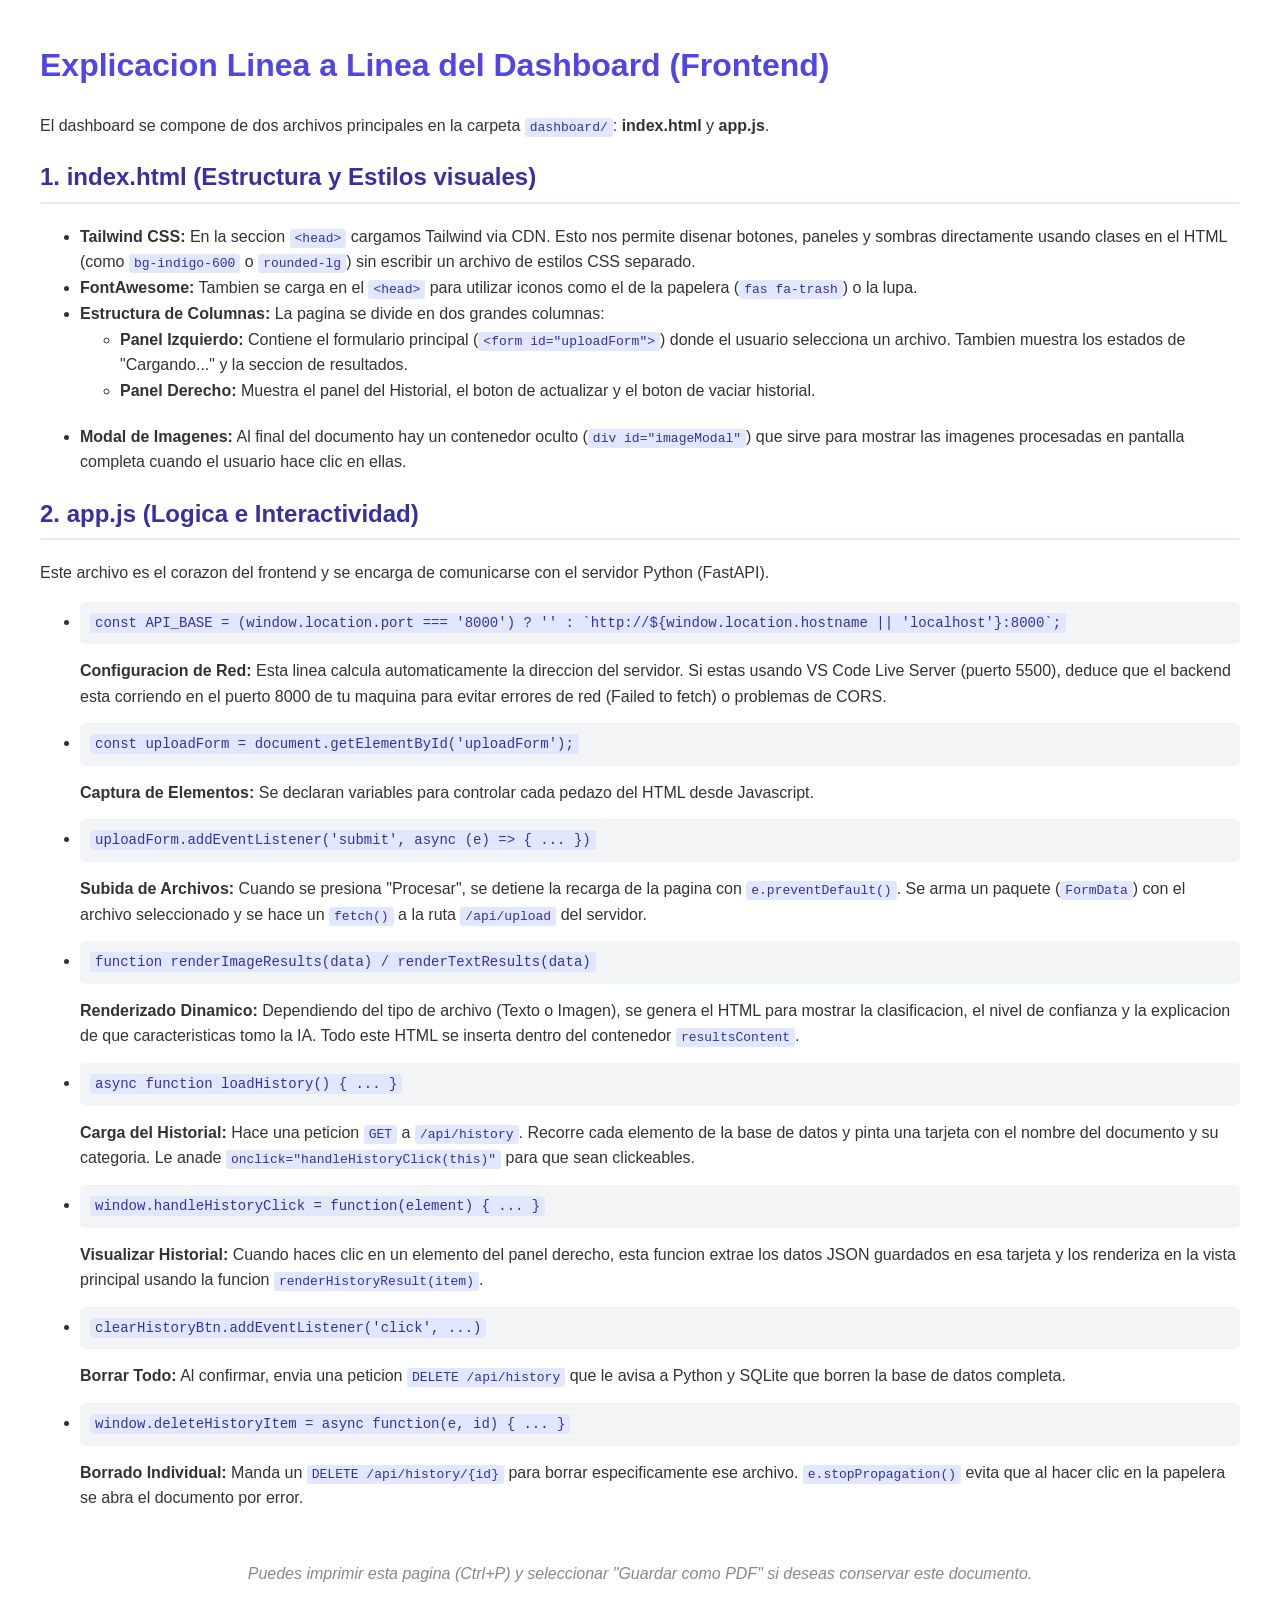
<file: explicacion_dashboard.html>
<!DOCTYPE html>
<html>
<head>
    <meta charset="utf-8">
    <title>Explicacion Dashboard</title>
    <style>
        body { font-family: Arial, sans-serif; line-height: 1.6; margin: 40px; color: #333; }
        h1 { color: #4f46e5; }
        h2 { color: #3730a3; border-bottom: 2px solid #e0e7ff; padding-bottom: 5px; }
        pre { background: #f3f4f6; padding: 10px; border-radius: 5px; font-size: 14px; overflow-x: auto; }
        ul { margin-bottom: 20px; }
        code { background: #e0e7ff; color: #3730a3; padding: 2px 5px; border-radius: 3px; }
    </style>
</head>
<body>
    <h1>Explicacion Linea a Linea del Dashboard (Frontend)</h1>
    <p>El dashboard se compone de dos archivos principales en la carpeta <code>dashboard/</code>: <strong>index.html</strong> y <strong>app.js</strong>.</p>
    
    <h2>1. index.html (Estructura y Estilos visuales)</h2>
    <ul>
        <li><strong>Tailwind CSS:</strong> En la seccion <code>&lt;head&gt;</code> cargamos Tailwind via CDN. Esto nos permite disenar botones, paneles y sombras directamente usando clases en el HTML (como <code>bg-indigo-600</code> o <code>rounded-lg</code>) sin escribir un archivo de estilos CSS separado.</li>
        <li><strong>FontAwesome:</strong> Tambien se carga en el <code>&lt;head&gt;</code> para utilizar iconos como el de la papelera (<code>fas fa-trash</code>) o la lupa.</li>
        <li><strong>Estructura de Columnas:</strong> La pagina se divide en dos grandes columnas:
            <ul>
                <li><strong>Panel Izquierdo:</strong> Contiene el formulario principal (<code>&lt;form id="uploadForm"&gt;</code>) donde el usuario selecciona un archivo. Tambien muestra los estados de "Cargando..." y la seccion de resultados.</li>
                <li><strong>Panel Derecho:</strong> Muestra el panel del Historial, el boton de actualizar y el boton de vaciar historial.</li>
            </ul>
        </li>
        <li><strong>Modal de Imagenes:</strong> Al final del documento hay un contenedor oculto (<code>div id="imageModal"</code>) que sirve para mostrar las imagenes procesadas en pantalla completa cuando el usuario hace clic en ellas.</li>
    </ul>

    <h2>2. app.js (Logica e Interactividad)</h2>
    <p>Este archivo es el corazon del frontend y se encarga de comunicarse con el servidor Python (FastAPI).</p>
    
    <ul>
        <li><pre><code>const API_BASE = (window.location.port === '8000') ? '' : `http://${window.location.hostname || 'localhost'}:8000`;</code></pre>
        <strong>Configuracion de Red:</strong> Esta linea calcula automaticamente la direccion del servidor. Si estas usando VS Code Live Server (puerto 5500), deduce que el backend esta corriendo en el puerto 8000 de tu maquina para evitar errores de red (Failed to fetch) o problemas de CORS.</li>
        
        <li><pre><code>const uploadForm = document.getElementById('uploadForm');</code></pre>
        <strong>Captura de Elementos:</strong> Se declaran variables para controlar cada pedazo del HTML desde Javascript.</li>
        
        <li><pre><code>uploadForm.addEventListener('submit', async (e) =&gt; { ... })</code></pre>
        <strong>Subida de Archivos:</strong> Cuando se presiona "Procesar", se detiene la recarga de la pagina con <code>e.preventDefault()</code>. Se arma un paquete (<code>FormData</code>) con el archivo seleccionado y se hace un <code>fetch()</code> a la ruta <code>/api/upload</code> del servidor.</li>
        
        <li><pre><code>function renderImageResults(data) / renderTextResults(data)</code></pre>
        <strong>Renderizado Dinamico:</strong> Dependiendo del tipo de archivo (Texto o Imagen), se genera el HTML para mostrar la clasificacion, el nivel de confianza y la explicacion de que caracteristicas tomo la IA. Todo este HTML se inserta dentro del contenedor <code>resultsContent</code>.</li>
        
        <li><pre><code>async function loadHistory() { ... }</code></pre>
        <strong>Carga del Historial:</strong> Hace una peticion <code>GET</code> a <code>/api/history</code>. Recorre cada elemento de la base de datos y pinta una tarjeta con el nombre del documento y su categoria. Le anade <code>onclick="handleHistoryClick(this)"</code> para que sean clickeables.</li>
        
        <li><pre><code>window.handleHistoryClick = function(element) { ... }</code></pre>
        <strong>Visualizar Historial:</strong> Cuando haces clic en un elemento del panel derecho, esta funcion extrae los datos JSON guardados en esa tarjeta y los renderiza en la vista principal usando la funcion <code>renderHistoryResult(item)</code>.</li>

        <li><pre><code>clearHistoryBtn.addEventListener('click', ...)</code></pre>
        <strong>Borrar Todo:</strong> Al confirmar, envia una peticion <code>DELETE /api/history</code> que le avisa a Python y SQLite que borren la base de datos completa.</li>

        <li><pre><code>window.deleteHistoryItem = async function(e, id) { ... }</code></pre>
        <strong>Borrado Individual:</strong> Manda un <code>DELETE /api/history/{id}</code> para borrar especificamente ese archivo. <code>e.stopPropagation()</code> evita que al hacer clic en la papelera se abra el documento por error.</li>
    </ul>

    <p style="text-align: center; margin-top: 50px; color: #888;">
        <em>Puedes imprimir esta pagina (Ctrl+P) y seleccionar "Guardar como PDF" si deseas conservar este documento.</em>
    </p>
</body>
</html>
</file>
